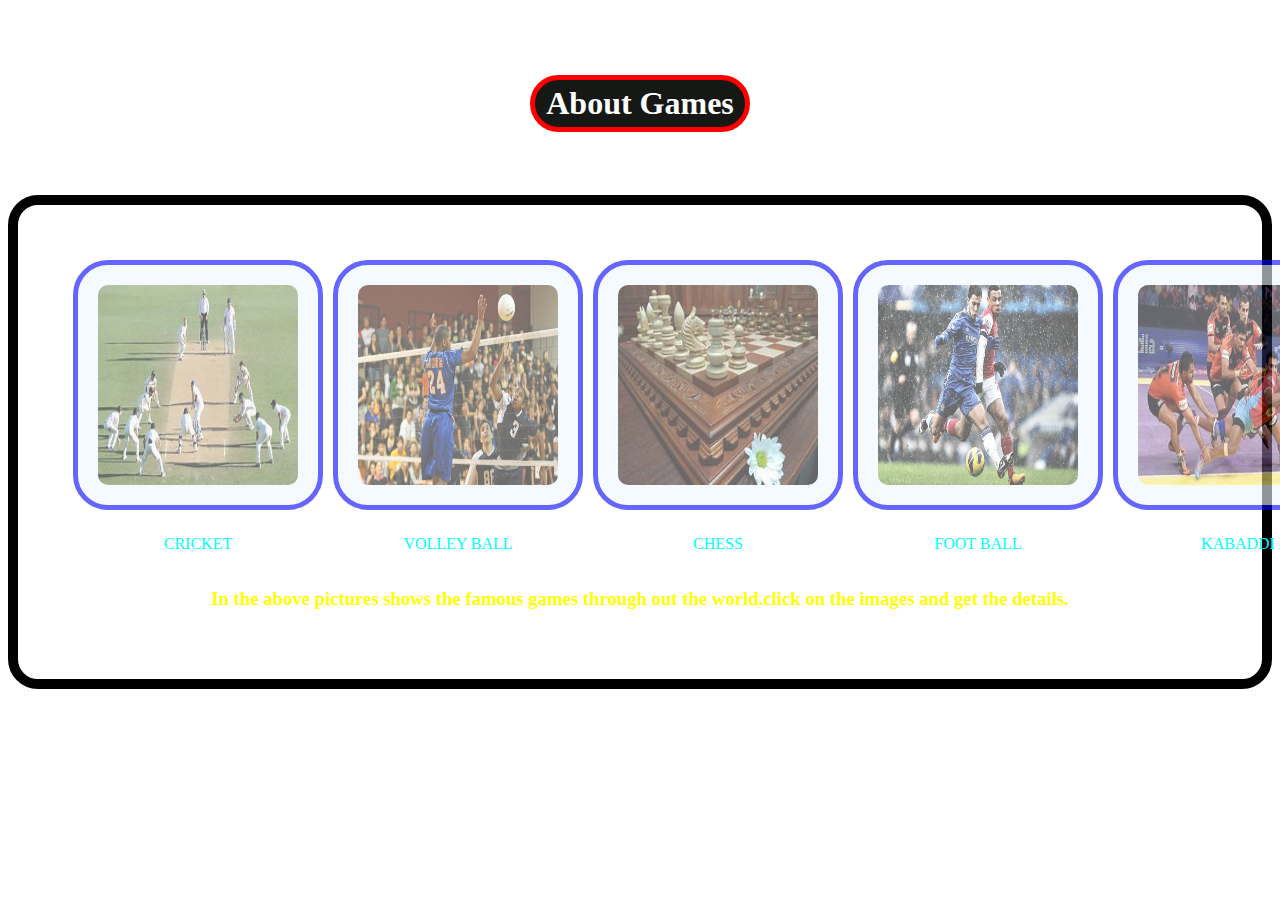
<file: index.html>
<!DOCTYPE html>
<html lang="en">
<head>
    <meta charset="UTF-8">
    <meta http-equiv="X-UA-Compatible" content="IE=edge">
    <meta name="viewport" content="width=device-width, initial-scale=1.0">
    <title>Details About Games.</title>
     <link rel="stylesheet" href="Games.css">
</head>
<body>
    <h1>About Games</h1>
    <div class="jaya">
        <div class="is">
    <div>
        <a href="cricket.html" target="_blank"><img src="cricket.jpeg" alt="Cricket"  ></a>
        <p>CRICKET</p>
    </div>
    <div>
        <a href="volleyball.html" target="_blank"><img src="volleyball.jpg" alt="Wally ball"></a>
         <p>VOLLEY BALL</p>
    </div>
    <div>
        <a href="chess.html" target="_blank"><img src="chess.jpeg" alt="chess"></a>
        <p>CHESS</p>
    </div>
    <div>
        <a href="football.html" target="_blank"><img src="football.jpg" alt="foot ball"></a>
        <p>FOOT BALL</p>
    </div>
    <div>
        <a href="kabaddi.html" target="_blank"><img src="kabaddi.jpeg" alt="kabaddi"></a>
        <p>KABADDI</p>
    </div>
    </div>
    <div>
        <center><h3 class="a">In the above pictures shows the famous games through out the world.click on the images and get the details.</h3   ></center>
    </div>
    </div>
</body>
</html>
</file>
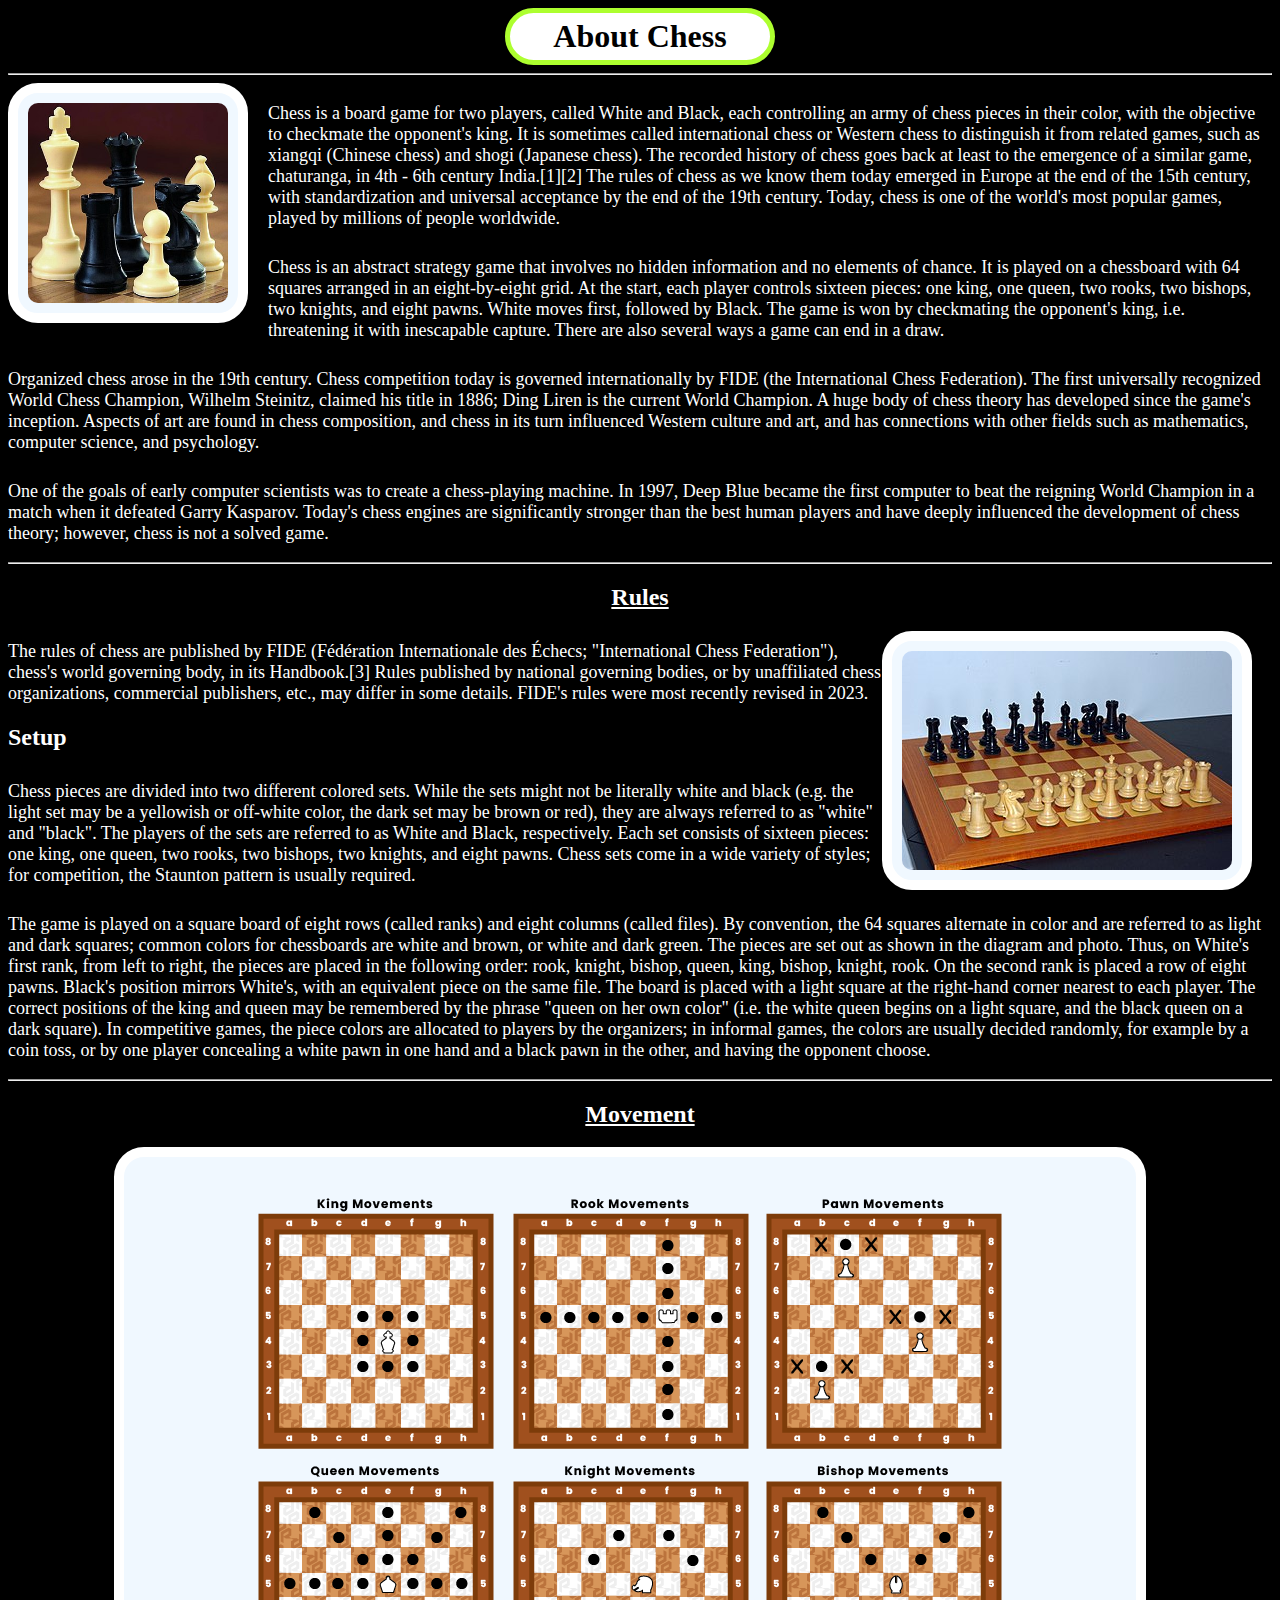
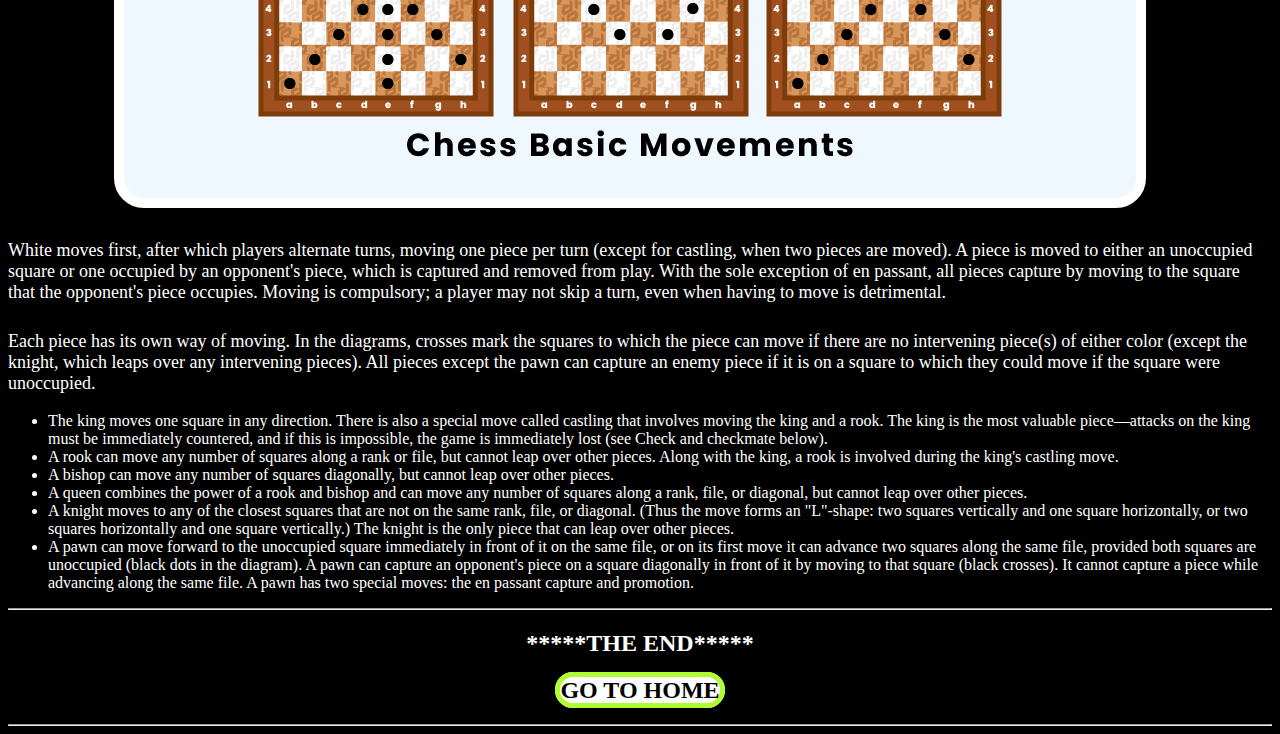
<file: chess.html>
<!DOCTYPE html>
<html lang="en">
<head>
    <meta charset="UTF-8">
    <meta http-equiv="X-UA-Compatible" content="IE=edge">
    <meta name="viewport" content="width=device-width, initial-scale=1.0">
    <title>chess</title>
    <link rel="stylesheet" href="style.css">
</head>
<body>
    <center><h1>About Chess</h1></center><hr>
    <img align="left" src="chess1.jpg" alt="chess" width="200px" height="200px">
    <p>Chess is a board game for two players, called White and Black, each controlling an army of chess pieces in their color, with the objective to checkmate the opponent's king. It is sometimes called international chess or Western chess to distinguish it from related games, such as xiangqi (Chinese chess) and shogi (Japanese chess). The recorded history of chess goes back at least to the emergence of a similar game, chaturanga, in 4th - 6th century India.[1][2] The rules of chess as we know them today emerged in Europe at the end of the 15th century, with standardization and universal acceptance by the end of the 19th century. Today, chess is one of the world's most popular games, played by millions of people worldwide.</p>
    <p>Chess is an abstract strategy game that involves no hidden information and no elements of chance. It is played on a chessboard with 64 squares arranged in an eight-by-eight grid. At the start, each player controls sixteen pieces: one king, one queen, two rooks, two bishops, two knights, and eight pawns. White moves first, followed by Black. The game is won by checkmating the opponent's king, i.e. threatening it with inescapable capture. There are also several ways a game can end in a draw.</p>
    <p>Organized chess arose in the 19th century. Chess competition today is governed internationally by FIDE (the International Chess Federation). The first universally recognized World Chess Champion, Wilhelm Steinitz, claimed his title in 1886; Ding Liren is the current World Champion. A huge body of chess theory has developed since the game's inception. Aspects of art are found in chess composition, and chess in its turn influenced Western culture and art, and has connections with other fields such as mathematics, computer science, and psychology.</p>
    <p>One of the goals of early computer scientists was to create a chess-playing machine. In 1997, Deep Blue became the first computer to beat the reigning World Champion in a match when it defeated Garry Kasparov. Today's chess engines are significantly stronger than the best human players and have deeply influenced the development of chess theory; however, chess is not a solved game.</p>
    <hr>
    <center><h2><b><u>Rules</u></b></h2></center>

    <img align="right" src="chess2.jpg" alt="chess">
    <p>The rules of chess are published by FIDE (Fédération Internationale des Échecs; "International Chess Federation"), chess's world governing body, in its Handbook.[3] Rules published by national governing bodies, or by unaffiliated chess organizations, commercial publishers, etc., may differ in some details. FIDE's rules were most recently revised in 2023.</p>
    <h2>Setup</h2>
    <p>Chess pieces are divided into two different colored sets. While the sets might not be literally white and black (e.g. the light set may be a yellowish or off-white color, the dark set may be brown or red), they are always referred to as "white" and "black". The players of the sets are referred to as White and Black, respectively. Each set consists of sixteen pieces: one king, one queen, two rooks, two bishops, two knights, and eight pawns. Chess sets come in a wide variety of styles; for competition, the Staunton pattern is usually required.</p>
    <p>The game is played on a square board of eight rows (called ranks) and eight columns (called files). By convention, the 64 squares alternate in color and are referred to as light and dark squares; common colors for chessboards are white and brown, or white and dark green.

        The pieces are set out as shown in the diagram and photo. Thus, on White's first rank, from left to right, the pieces are placed in the following order: rook, knight, bishop, queen, king, bishop, knight, rook. On the second rank is placed a row of eight pawns. Black's position mirrors White's, with an equivalent piece on the same file. The board is placed with a light square at the right-hand corner nearest to each player. The correct positions of the king and queen may be remembered by the phrase "queen on her own color" (i.e. the white queen begins on a light square, and the black queen on a dark square).
        
        In competitive games, the piece colors are allocated to players by the organizers; in informal games, the colors are usually decided randomly, for example by a coin toss, or by one player concealing a white pawn in one hand and a black pawn in the other, and having the opponent choose.</p>
    <hr>
    <h2><center><u>Movement</u></center></h2>
    <center><img src="chess3.png" alt="chess"></center> 
    <p>White moves first, after which players alternate turns, moving one piece per turn (except for castling, when two pieces are moved). A piece is moved to either an unoccupied square or one occupied by an opponent's piece, which is captured and removed from play. With the sole exception of en passant, all pieces capture by moving to the square that the opponent's piece occupies. Moving is compulsory; a player may not skip a turn, even when having to move is detrimental.</p>
    <p>Each piece has its own way of moving. In the diagrams, crosses mark the squares to which the piece can move if there are no intervening piece(s) of either color (except the knight, which leaps over any intervening pieces). All pieces except the pawn can capture an enemy piece if it is on a square to which they could move if the square were unoccupied.</p>
    <ul>
        
           <li> The king moves one square in any direction. There is also a special move called castling that involves moving the king and a rook. The king is the most valuable piece—attacks on the king must be immediately countered, and if this is impossible, the game is immediately lost (see Check and checkmate below).</li>
            <li>A rook can move any number of squares along a rank or file, but cannot leap over other pieces. Along with the king, a rook is involved during the king's castling move.</li>
                <li>A bishop can move any number of squares diagonally, but cannot leap over other pieces.</li>
                    <li>A queen combines the power of a rook and bishop and can move any number of squares along a rank, file, or diagonal, but cannot leap over other pieces.</li>
                        <li>A knight moves to any of the closest squares that are not on the same rank, file, or diagonal. (Thus the move forms an "L"-shape: two squares vertically and one square horizontally, or two squares horizontally and one square vertically.) The knight is the only piece that can leap over other pieces.</li>
                            <li>A pawn can move forward to the unoccupied square immediately in front of it on the same file, or on its first move it can advance two squares along the same file, provided both squares are unoccupied (black dots in the diagram). A pawn can capture an opponent's piece on a square diagonally in front of it by moving to that square (black crosses). It cannot capture a piece while advancing along the same file. A pawn has two special moves: the en passant capture and promotion.</li>
        </li>
    </ul>
    <hr>
    <center><h2>*****THE END*****</h2></center>
                    <div class="game">
                        <center><h2><a href="index.html">GO TO HOME</a></h2></center>
                    </div>
<hr>
</body>
</html>
</file>
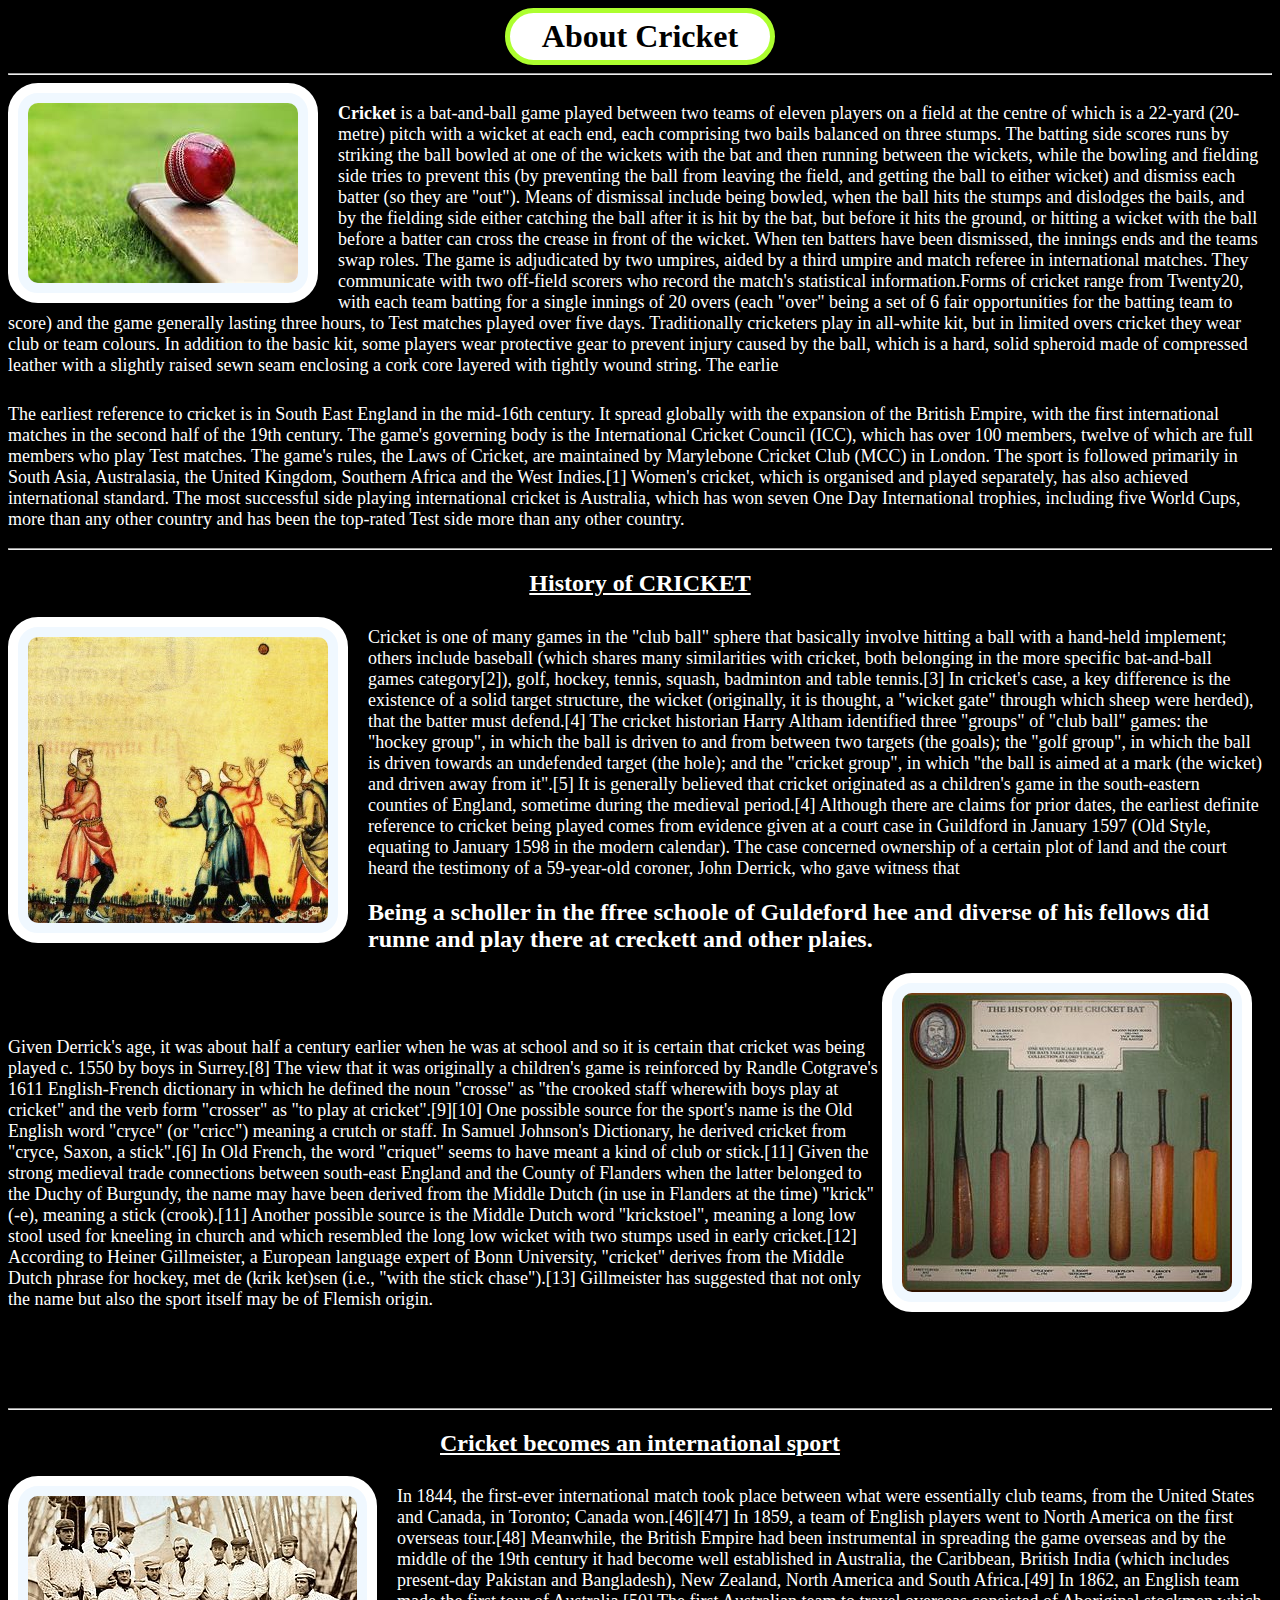
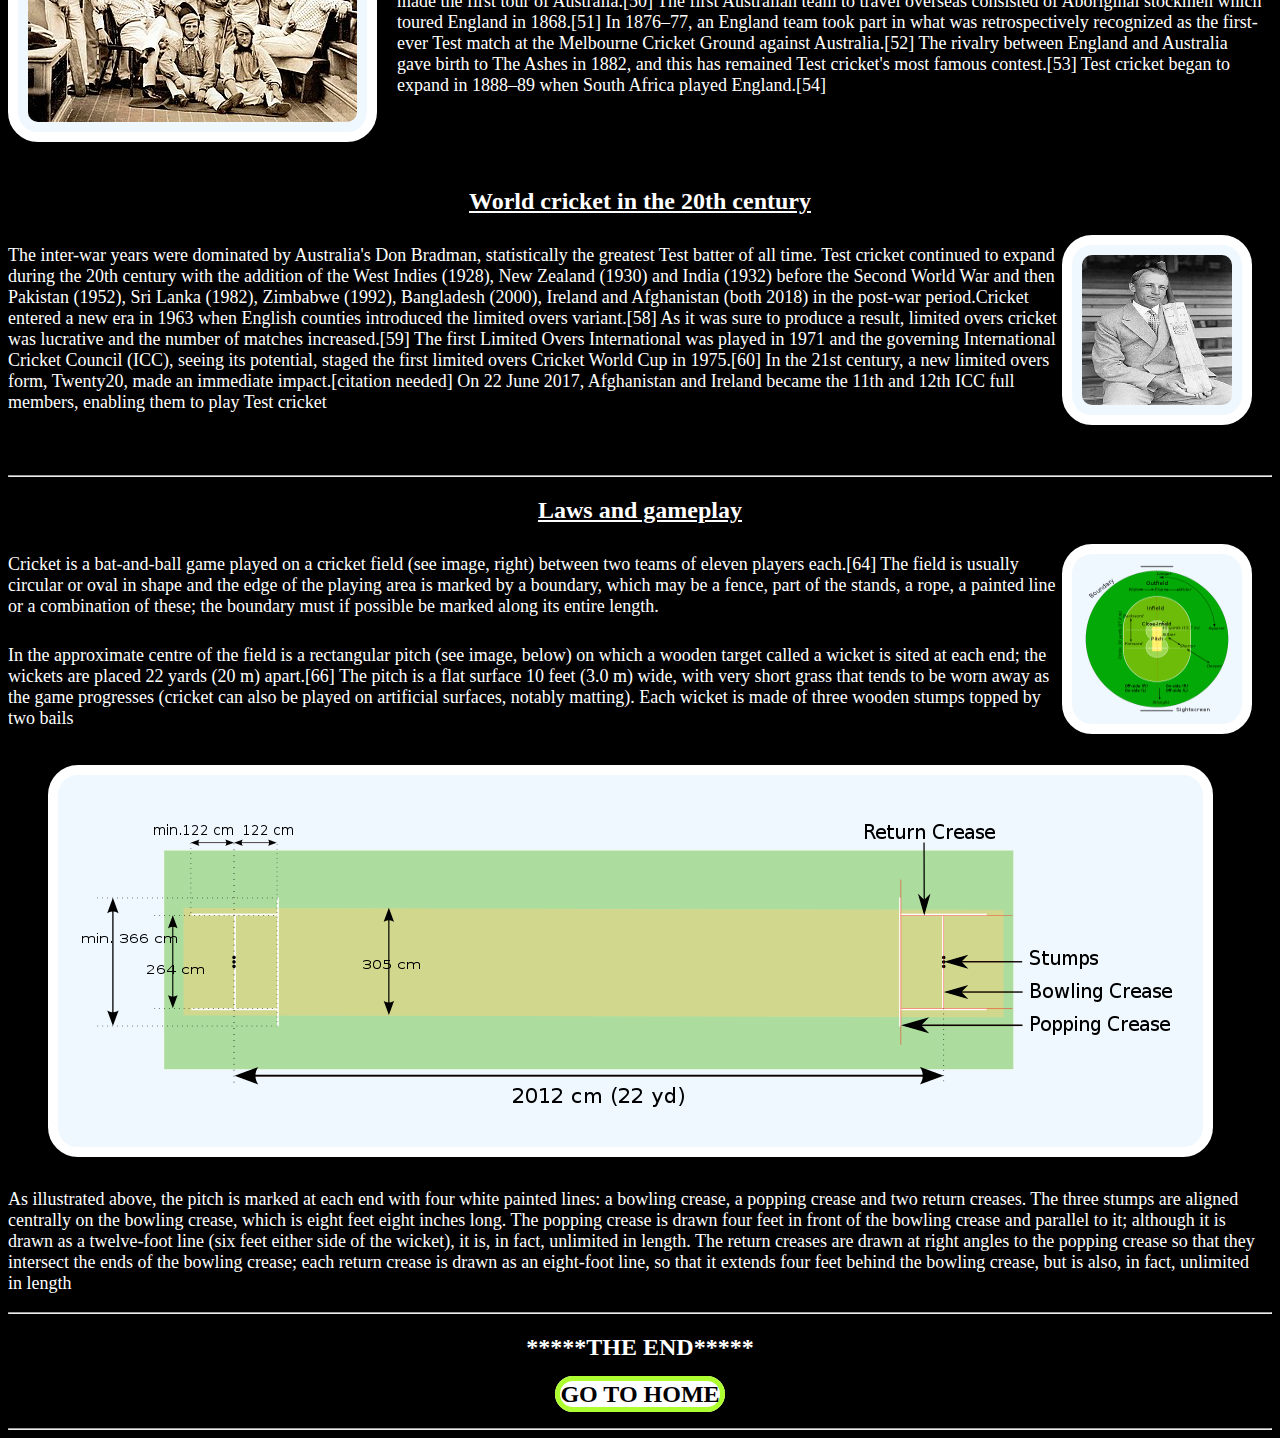
<file: cricket.html>
<!DOCTYPE html>
<html lang="en">
<head>
    <meta charset="UTF-8">
    <meta http-equiv="X-UA-Compatible" content="IE=edge">
    <meta name="viewport" content="width=device-width, initial-scale=1.0">
    <title>cricket</title>
    <link rel="stylesheet" href="style.css">
</head>
<body>
    <center><h1>About Cricket</h1></center><hr>
    <img align="left" src="cricket1.jpeg" alt="Cricket">
    <p ><b>Cricket</b> is a bat-and-ball game played between two teams of eleven players on a field at the centre of which is a 22-yard (20-metre) pitch with a wicket at each end, each comprising two bails balanced on three stumps. The batting side scores runs by striking the ball bowled at one of the wickets with the bat and then running between the wickets, while the bowling and fielding side tries to prevent this (by preventing the ball from leaving the field, and getting the ball to either wicket) and dismiss each batter (so they are "out"). Means of dismissal include being bowled, when the ball hits the stumps and dislodges the bails, and by the fielding side either catching the ball after it is hit by the bat, but before it hits the ground, or hitting a wicket with the ball before a batter can cross the crease in front of the wicket. When ten batters have been dismissed, the innings ends and the teams swap roles. The game is adjudicated by two umpires, aided by a third umpire and match referee in international matches. They communicate with two off-field scorers who record the match's statistical information.Forms of cricket range from Twenty20, with each team batting for a single innings of 20 overs (each "over" being a set of 6 fair opportunities for the batting team to score) and the game generally lasting three hours, to Test matches played over five days. Traditionally cricketers play in all-white kit, but in limited overs cricket they wear club or team colours. In addition to the basic kit, some players wear protective gear to prevent injury caused by the ball, which is a hard, solid spheroid made of compressed leather with a slightly raised sewn seam enclosing a cork core layered with tightly wound string.

        The earlie</p>
        <p>The earliest reference to cricket is in South East England in the mid-16th century. It spread globally with the expansion of the British Empire, with the first international matches in the second half of the 19th century. The game's governing body is the International Cricket Council (ICC), which has over 100 members, twelve of which are full members who play Test matches. The game's rules, the Laws of Cricket, are maintained by Marylebone Cricket Club (MCC) in London. The sport is followed primarily in South Asia, Australasia, the United Kingdom, Southern Africa and the West Indies.[1]

            Women's cricket, which is organised and played separately, has also achieved international standard. The most successful side playing international cricket is Australia, which has won seven One Day International trophies, including five World Cups, more than any other country and has been the top-rated Test side more than any other country.</p>
        <hr>
        <center><u><h2><b>History of CRICKET</h2></u></b></center>
            <img align="left" src="cricket2.jpeg" alt="cricket">
            <p>Cricket is one of many games in the "club ball" sphere that basically involve hitting a ball with a hand-held implement; others include baseball (which shares many similarities with cricket, both belonging in the more specific bat-and-ball games category[2]), golf, hockey, tennis, squash, badminton and table tennis.[3] In cricket's case, a key difference is the existence of a solid target structure, the wicket (originally, it is thought, a "wicket gate" through which sheep were herded), that the batter must defend.[4] The cricket historian Harry Altham identified three "groups" of "club ball" games: the "hockey group", in which the ball is driven to and from between two targets (the goals); the "golf group", in which the ball is driven towards an undefended target (the hole); and the "cricket group", in which "the ball is aimed at a mark (the wicket) and driven away from it".[5]

                It is generally believed that cricket originated as a children's game in the south-eastern counties of England, sometime during the medieval period.[4] Although there are claims for prior dates, the earliest definite reference to cricket being played comes from evidence given at a court case in Guildford in January 1597 (Old Style, equating to January 1598 in the modern calendar). The case concerned ownership of a certain plot of land and the court heard the testimony of a 59-year-old coroner, John Derrick, who gave witness that</p>
                <h2>Being a scholler in the ffree schoole of Guldeford hee and diverse of his fellows did runne and play there at creckett and other plaies.</h2>
            <img align="right" src="cricket3.jpeg" alt="cricket"><br><br>
            <p>Given Derrick's age, it was about half a century earlier when he was at school and so it is certain that cricket was being played c. 1550 by boys in Surrey.[8] The view that it was originally a children's game is reinforced by Randle Cotgrave's 1611 English-French dictionary in which he defined the noun "crosse" as "the crooked staff wherewith boys play at cricket" and the verb form "crosser" as "to play at cricket".[9][10]

                One possible source for the sport's name is the Old English word "cryce" (or "cricc") meaning a crutch or staff. In Samuel Johnson's Dictionary, he derived cricket from "cryce, Saxon, a stick".[6] In Old French, the word "criquet" seems to have meant a kind of club or stick.[11] Given the strong medieval trade connections between south-east England and the County of Flanders when the latter belonged to the Duchy of Burgundy, the name may have been derived from the Middle Dutch (in use in Flanders at the time) "krick"(-e), meaning a stick (crook).[11] Another possible source is the Middle Dutch word "krickstoel", meaning a long low stool used for kneeling in church and which resembled the long low wicket with two stumps used in early cricket.[12] According to Heiner Gillmeister, a European language expert of Bonn University, "cricket" derives from the Middle Dutch phrase for hockey, met de (krik ket)sen (i.e., "with the stick chase").[13] Gillmeister has suggested that not only the name but also the sport itself may be of Flemish origin.</p>
                <br><br><br><br><hr>
                <u><center><h2>Cricket becomes an international sport</h2></center></u>
                <img align="left" src="cricket4.jpeg" alt=cricket"">
                <p>In 1844, the first-ever international match took place between what were essentially club teams, from the United States and Canada, in Toronto; Canada won.[46][47] In 1859, a team of English players went to North America on the first overseas tour.[48] Meanwhile, the British Empire had been instrumental in spreading the game overseas and by the middle of the 19th century it had become well established in Australia, the Caribbean, British India (which includes present-day Pakistan and Bangladesh), New Zealand, North America and South Africa.[49]

                    In 1862, an English team made the first tour of Australia.[50] The first Australian team to travel overseas consisted of Aboriginal stockmen which toured England in 1868.[51]
                    
                    In 1876–77, an England team took part in what was retrospectively recognized as the first-ever Test match at the Melbourne Cricket Ground against Australia.[52] The rivalry between England and Australia gave birth to The Ashes in 1882, and this has remained Test cricket's most famous contest.[53] Test cricket began to expand in 1888–89 when South Africa played England.[54]</p>
                    <br><br><br><u><center><h2>World cricket in the 20th century</h2></center></u>
                    <img align="right" src="cricket5.jpeg" alt="bdmon" width="150px" height="150px">
                    <p>The inter-war years were dominated by Australia's Don Bradman, statistically the greatest Test batter of all time. Test cricket continued to expand during the 20th century with the addition of the West Indies (1928), New Zealand (1930) and India (1932) before the Second World War and then Pakistan (1952), Sri Lanka (1982), Zimbabwe (1992), Bangladesh (2000), Ireland and Afghanistan (both 2018) in the post-war period.Cricket entered a new era in 1963 when English counties introduced the limited overs variant.[58] As it was sure to produce a result, limited overs cricket was lucrative and the number of matches increased.[59] The first Limited Overs International was played in 1971 and the governing International Cricket Council (ICC), seeing its potential, staged the first limited overs Cricket World Cup in 1975.[60] In the 21st century, a new limited overs form, Twenty20, made an immediate impact.[citation needed] On 22 June 2017, Afghanistan and Ireland became the 11th and 12th ICC full members, enabling them to play Test cricket</p><br><br><hr>
                    <center><h2><u>Laws and gameplay</u></h2></center>
                    <img align="right" src="cricket6.jpeg" alt="ground" width="150px" height="150px">
                    <p>Cricket is a bat-and-ball game played on a cricket field (see image, right) between two teams of eleven players each.[64] The field is usually circular or oval in shape and the edge of the playing area is marked by a boundary, which may be a fence, part of the stands, a rope, a painted line or a combination of these; the boundary must if possible be marked along its entire length.</p><p>In the approximate centre of the field is a rectangular pitch (see image, below) on which a wooden target called a wicket is sited at each end; the wickets are placed 22 yards (20 m) apart.[66] The pitch is a flat surface 10 feet (3.0 m) wide, with very short grass that tends to be worn away as the game progresses (cricket can also be played on artificial surfaces, notably matting). Each wicket is made of three wooden stumps topped by two bails</p><br>
                    <center><img src="cricket7.jpeg" alt="mat"></center>
                    <p>As illustrated above, the pitch is marked at each end with four white painted lines: a bowling crease, a popping crease and two return creases. The three stumps are aligned centrally on the bowling crease, which is eight feet eight inches long. The popping crease is drawn four feet in front of the bowling crease and parallel to it; although it is drawn as a twelve-foot line (six feet either side of the wicket), it is, in fact, unlimited in length. The return creases are drawn at right angles to the popping crease so that they intersect the ends of the bowling crease; each return crease is drawn as an eight-foot line, so that it extends four feet behind the bowling crease, but is also, in fact, unlimited in length</p>
                    <hr>
                    <center><h2>*****THE END*****</h2></center>
                    <div class="game">
                        <center><h2><a href="index.html">GO TO HOME</a></h2></center>
                    </div>
                    <hr>


</body>
</html>
</file>
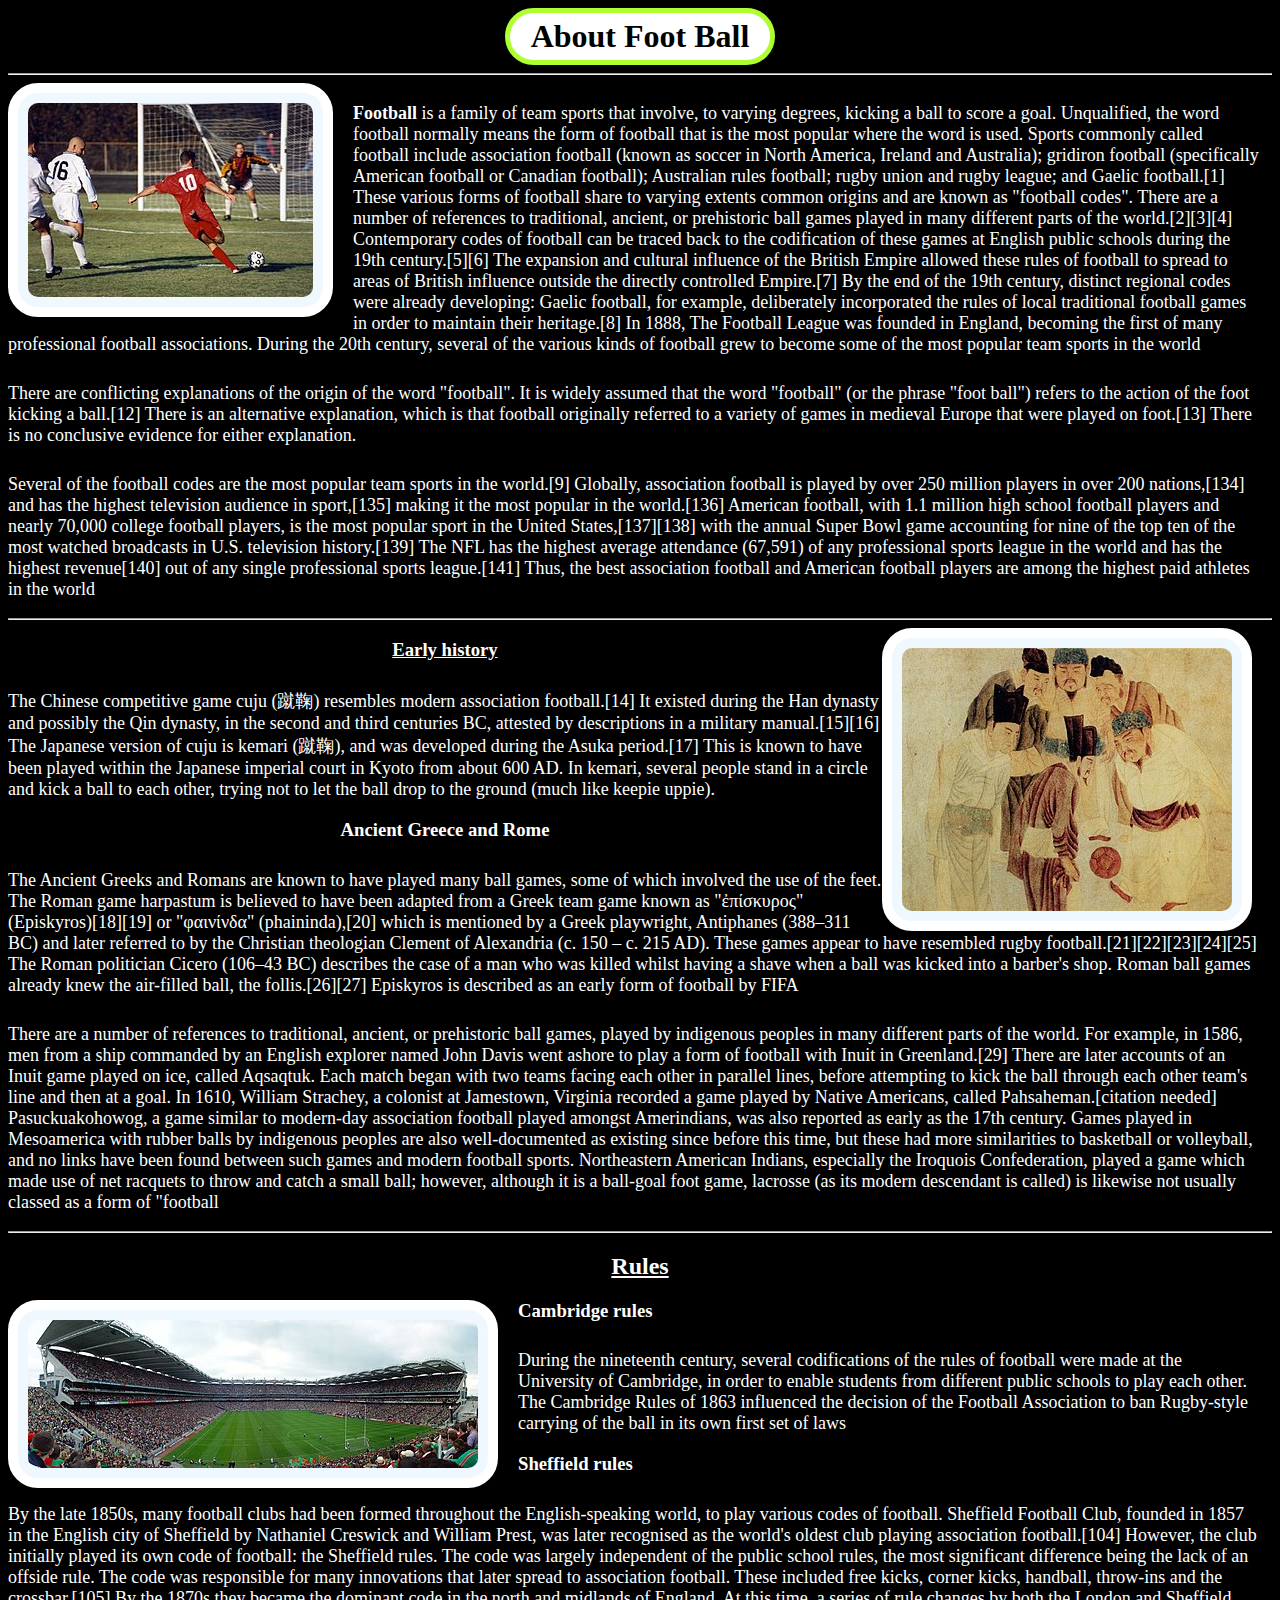
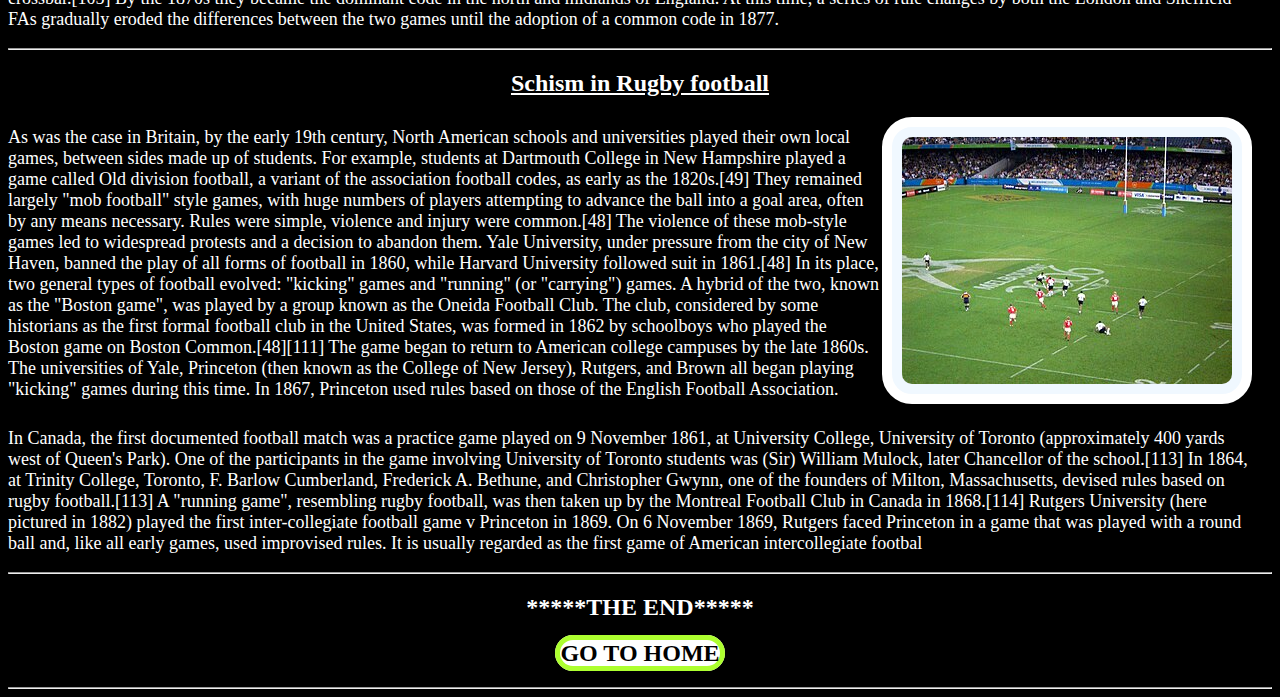
<file: football.html>
<!DOCTYPE html>
<html lang="en">
<head>
    <meta charset="UTF-8">
    <meta http-equiv="X-UA-Compatible" content="IE=edge">
    <meta name="viewport" content="width=device-width, initial-scale=1.0">
    <title>Document</title>
    <link rel="stylesheet" href="style.css">
</head>
<body>
    <center><h1>About Foot Ball</h1></center>
    <hr>
    <img align="left" src="foot1.jpg" alt="football">
    <p><b>Football</b> is a family of team sports that involve, to varying degrees, kicking a ball to score a goal. Unqualified, the word football normally means the form of football that is the most popular where the word is used. Sports commonly called football include association football (known as soccer in North America, Ireland and Australia); gridiron football (specifically American football or Canadian football); Australian rules football; rugby union and rugby league; and Gaelic football.[1] These various forms of football share to varying extents common origins and are known as "football codes".

        There are a number of references to traditional, ancient, or prehistoric ball games played in many different parts of the world.[2][3][4] Contemporary codes of football can be traced back to the codification of these games at English public schools during the 19th century.[5][6] The expansion and cultural influence of the British Empire allowed these rules of football to spread to areas of British influence outside the directly controlled Empire.[7] By the end of the 19th century, distinct regional codes were already developing: Gaelic football, for example, deliberately incorporated the rules of local traditional football games in order to maintain their heritage.[8] In 1888, The Football League was founded in England, becoming the first of many professional football associations. During the 20th century, several of the various kinds of football grew to become some of the most popular team sports in the world</p>
        <p>There are conflicting explanations of the origin of the word "football". It is widely assumed that the word "football" (or the phrase "foot ball") refers to the action of the foot kicking a ball.[12] There is an alternative explanation, which is that football originally referred to a variety of games in medieval Europe that were played on foot.[13] There is no conclusive evidence for either explanation.</p>
        <p>Several of the football codes are the most popular team sports in the world.[9] Globally, association football is played by over 250 million players in over 200 nations,[134] and has the highest television audience in sport,[135] making it the most popular in the world.[136] American football, with 1.1 million high school football players and nearly 70,000 college football players, is the most popular sport in the United States,[137][138] with the annual Super Bowl game accounting for nine of the top ten of the most watched broadcasts in U.S. television history.[139] The NFL has the highest average attendance (67,591) of any professional sports league in the world and has the highest revenue[140] out of any single professional sports league.[141] Thus, the best association football and American football players are among the highest paid athletes in the world</p>
    <hr>
        <img align="right"src="foot2.jpg" alt="football">
        <center><h3><b><u>Early history</u></b></h3></center>
        <p>The Chinese competitive game cuju (蹴鞠) resembles modern association football.[14] It existed during the Han dynasty and possibly the Qin dynasty, in the second and third centuries BC, attested by descriptions in a military manual.[15][16] The Japanese version of cuju is kemari (蹴鞠), and was developed during the Asuka period.[17] This is known to have been played within the Japanese imperial court in Kyoto from about 600 AD. In kemari, several people stand in a circle and kick a ball to each other, trying not to let the ball drop to the ground (much like keepie uppie).</p>
        <center><h3><b>Ancient Greece and Rome</b></h3></center>
        <p>The Ancient Greeks and Romans are known to have played many ball games, some of which involved the use of the feet. The Roman game harpastum is believed to have been adapted from a Greek team game known as "ἐπίσκυρος" (Episkyros)[18][19] or "φαινίνδα" (phaininda),[20] which is mentioned by a Greek playwright, Antiphanes (388–311 BC) and later referred to by the Christian theologian Clement of Alexandria (c. 150 – c. 215 AD). These games appear to have resembled rugby football.[21][22][23][24][25] The Roman politician Cicero (106–43 BC) describes the case of a man who was killed whilst having a shave when a ball was kicked into a barber's shop. Roman ball games already knew the air-filled ball, the follis.[26][27] Episkyros is described as an early form of football by FIFA</p><p>There are a number of references to traditional, ancient, or prehistoric ball games, played by indigenous peoples in many different parts of the world. For example, in 1586, men from a ship commanded by an English explorer named John Davis went ashore to play a form of football with Inuit in Greenland.[29] There are later accounts of an Inuit game played on ice, called Aqsaqtuk. Each match began with two teams facing each other in parallel lines, before attempting to kick the ball through each other team's line and then at a goal. In 1610, William Strachey, a colonist at Jamestown, Virginia recorded a game played by Native Americans, called Pahsaheman.[citation needed] Pasuckuakohowog, a game similar to modern-day association football played amongst Amerindians, was also reported as early as the 17th century.

            Games played in Mesoamerica with rubber balls by indigenous peoples are also well-documented as existing since before this time, but these had more similarities to basketball or volleyball, and no links have been found between such games and modern football sports. Northeastern American Indians, especially the Iroquois Confederation, played a game which made use of net racquets to throw and catch a small ball; however, although it is a ball-goal foot game, lacrosse (as its modern descendant is called) is likewise not usually classed as a form of "football</p><hr>
            <center><b><h2><u>Rules</u></h2></b></center>
    <img align="left"src="foot3.jpg" alt="football">
    <h3>Cambridge rules</h3>
    <p>During the nineteenth century, several codifications of the rules of football were made at the University of Cambridge, in order to enable students from different public schools to play each other. The Cambridge Rules of 1863 influenced the decision of the Football Association to ban Rugby-style carrying of the ball in its own first set of laws</p>
    <h3>Sheffield rules</h3>
    <p>By the late 1850s, many football clubs had been formed throughout the English-speaking world, to play various codes of football. Sheffield Football Club, founded in 1857 in the English city of Sheffield by Nathaniel Creswick and William Prest, was later recognised as the world's oldest club playing association football.[104] However, the club initially played its own code of football: the Sheffield rules. The code was largely independent of the public school rules, the most significant difference being the lack of an offside rule.

        The code was responsible for many innovations that later spread to association football. These included free kicks, corner kicks, handball, throw-ins and the crossbar.[105] By the 1870s they became the dominant code in the north and midlands of England. At this time, a series of rule changes by both the London and Sheffield FAs gradually eroded the differences between the two games until the adoption of a common code in 1877.</p><hr>
        <h2><center><b><u>Schism in Rugby football</u></b></center></h2>
    <img align="right"src="foot4.jpg" alt="football">
    <p>As was the case in Britain, by the early 19th century, North American schools and universities played their own local games, between sides made up of students. For example, students at Dartmouth College in New Hampshire played a game called Old division football, a variant of the association football codes, as early as the 1820s.[49] They remained largely "mob football" style games, with huge numbers of players attempting to advance the ball into a goal area, often by any means necessary. Rules were simple, violence and injury were common.[48] The violence of these mob-style games led to widespread protests and a decision to abandon them. Yale University, under pressure from the city of New Haven, banned the play of all forms of football in 1860, while Harvard University followed suit in 1861.[48] In its place, two general types of football evolved: "kicking" games and "running" (or "carrying") games. A hybrid of the two, known as the "Boston game", was played by a group known as the Oneida Football Club. The club, considered by some historians as the first formal football club in the United States, was formed in 1862 by schoolboys who played the Boston game on Boston Common.[48][111] The game began to return to American college campuses by the late 1860s. The universities of Yale, Princeton (then known as the College of New Jersey), Rutgers, and Brown all began playing "kicking" games during this time. In 1867, Princeton used rules based on those of the English Football Association.</p>
    <p>In Canada, the first documented football match was a practice game played on 9 November 1861, at University College, University of Toronto (approximately 400 yards west of Queen's Park). One of the participants in the game involving University of Toronto students was (Sir) William Mulock, later Chancellor of the school.[113] In 1864, at Trinity College, Toronto, F. Barlow Cumberland, Frederick A. Bethune, and Christopher Gwynn, one of the founders of Milton, Massachusetts, devised rules based on rugby football.[113] A "running game", resembling rugby football, was then taken up by the Montreal Football Club in Canada in 1868.[114]


        Rutgers University (here pictured in 1882) played the first inter-collegiate football game v Princeton in 1869.
        On 6 November 1869, Rutgers faced Princeton in a game that was played with a round ball and, like all early games, used improvised rules. It is usually regarded as the first game of American intercollegiate footbal</p>
        <hr>
        
<center><h2>*****THE END*****</h2></center>
                    <div class="game">
                        <center><h2><a href="index.html">GO TO HOME</a></h2></center>
                    </div>
<hr>

    
</body>
</html>
</file>
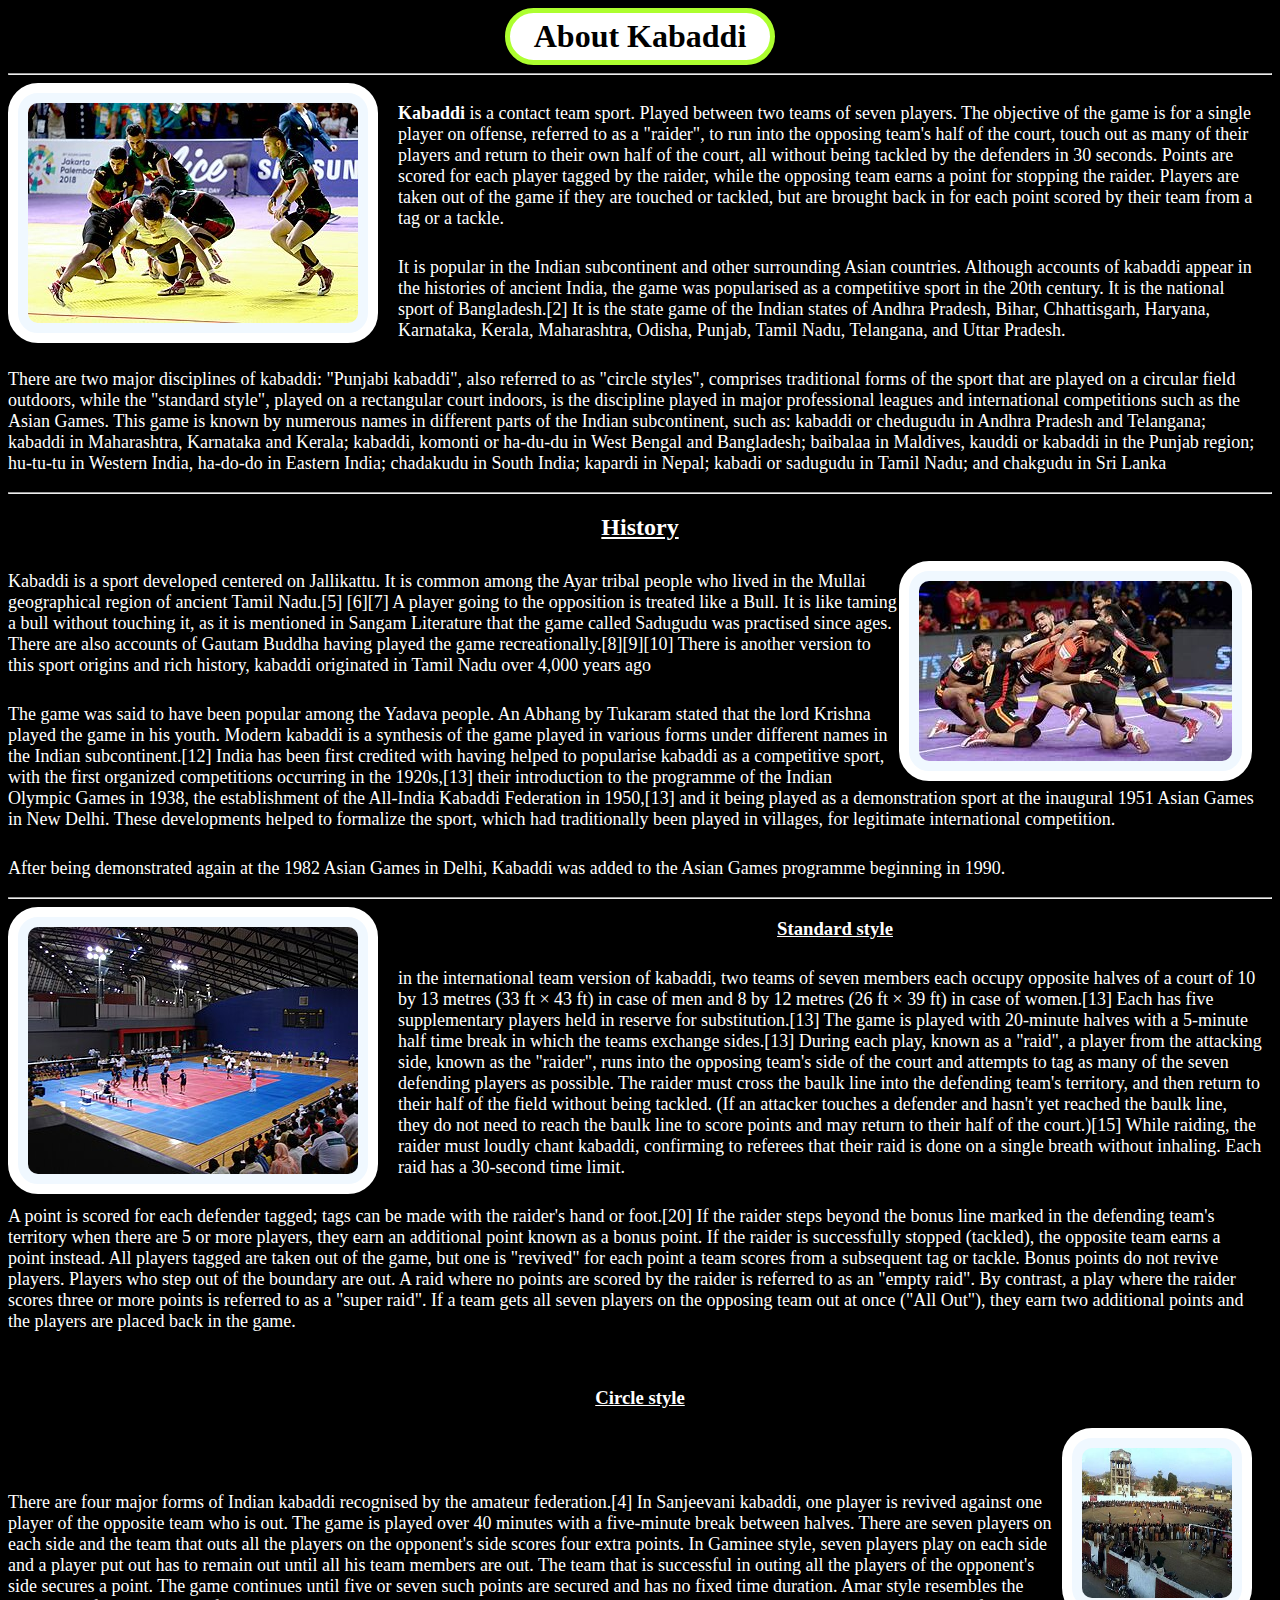
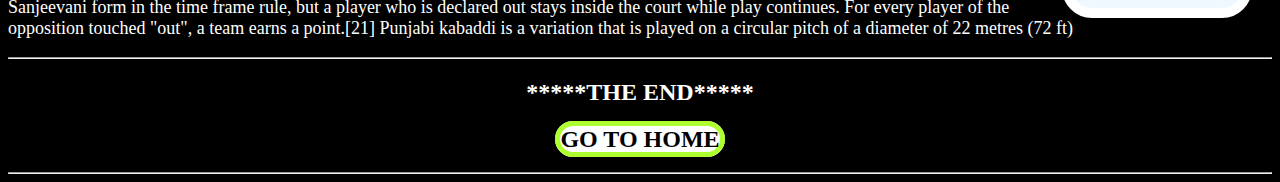
<file: kabaddi.html>
<!DOCTYPE html>
<html lang="en">
<head>
    <meta charset="UTF-8">
    <meta http-equiv="X-UA-Compatible" content="IE=edge">
    <meta name="viewport" content="width=device-width, initial-scale=1.0">
    <title>Document</title>
    <link rel="stylesheet" href="style.css">
</head>
<body>
    <center><h1>About Kabaddi</h1></center>
    <hr>
    <img align="left" src="kabaddi1.jpg" alt="kabaddi">
    <p><b>Kabaddi</b> is a contact team sport. Played between two teams of seven players. The objective of the game is for a single player on offense, referred to as a "raider", to run into the opposing team's half of the court, touch out as many of their players and return to their own half of the court, all without being tackled by the defenders in 30 seconds. Points are scored for each player tagged by the raider, while the opposing team earns a point for stopping the raider. Players are taken out of the game if they are touched or tackled, but are brought back in for each point scored by their team from a tag or a tackle.</p>
    <p>It is popular in the Indian subcontinent and other surrounding Asian countries. Although accounts of kabaddi appear in the histories of ancient India, the game was popularised as a competitive sport in the 20th century. It is the national sport of Bangladesh.[2] It is the state game of the Indian states of Andhra Pradesh, Bihar, Chhattisgarh, Haryana, Karnataka, Kerala, Maharashtra, Odisha, Punjab, Tamil Nadu, Telangana, and Uttar Pradesh.</p>
    <p>There are two major disciplines of kabaddi: "Punjabi kabaddi", also referred to as "circle styles", comprises traditional forms of the sport that are played on a circular field outdoors, while the "standard style", played on a rectangular court indoors, is the discipline played in major professional leagues and international competitions such as the Asian Games.

        This game is known by numerous names in different parts of the Indian subcontinent, such as: kabaddi or chedugudu in Andhra Pradesh and Telangana; kabaddi in Maharashtra, Karnataka and Kerala; kabaddi, komonti or ha-du-du in West Bengal and Bangladesh; baibalaa in Maldives, kauddi or kabaddi in the Punjab region; hu-tu-tu in Western India, ha-do-do in Eastern India; chadakudu in South India; kapardi in Nepal; kabadi or sadugudu in Tamil Nadu; and chakgudu in Sri Lanka</p>
        <hr>
        <center><h2><b><u>History</u></b></h2></center>
        <img align="right" src="kabaddi2.jpeg" alt="kabaddi">
        <p>Kabaddi is a sport developed centered on Jallikattu. It is common among the Ayar tribal people who lived in the Mullai geographical region of ancient Tamil Nadu.[5] [6][7] A player going to the opposition is treated like a Bull. It is like taming a bull without touching it, as it is mentioned in Sangam Literature that the game called Sadugudu was practised since ages. There are also accounts of Gautam Buddha having played the game recreationally.[8][9][10] There is another version to this sport origins and rich history, kabaddi originated in Tamil Nadu over 4,000 years ago</p>
        <p>The game was said to have been popular among the Yadava people. An Abhang by Tukaram stated that the lord Krishna played the game in his youth.

            Modern kabaddi is a synthesis of the game played in various forms under different names in the Indian subcontinent.[12] India has been first credited with having helped to popularise kabaddi as a competitive sport, with the first organized competitions occurring in the 1920s,[13] their introduction to the programme of the Indian Olympic Games in 1938, the establishment of the All-India Kabaddi Federation in 1950,[13] and it being played as a demonstration sport at the inaugural 1951 Asian Games in New Delhi. These developments helped to formalize the sport, which had traditionally been played in villages, for legitimate international competition.</p>
            <p>After being demonstrated again at the 1982 Asian Games in Delhi, Kabaddi was added to the Asian Games programme beginning in 1990.</p>
            <hr>
            <img align="left" src="kabaddi3.jpg" alt="kabaddi">
            <h3><b><center><u>Standard style</u></center></b></h3>
            <p>in the international team version of kabaddi, two teams of seven members each occupy opposite halves of a court of 10 by 13 metres (33 ft × 43 ft) in case of men and 8 by 12 metres (26 ft × 39 ft) in case of women.[13] Each has five supplementary players held in reserve for substitution.[13] The game is played with 20-minute halves with a 5-minute half time break in which the teams exchange sides.[13] During each play, known as a "raid", a player from the attacking side, known as the "raider", runs into the opposing team's side of the court and attempts to tag as many of the seven defending players as possible. The raider must cross the baulk line into the defending team's territory, and then return to their half of the field without being tackled. (If an attacker touches a defender and hasn't yet reached the baulk line, they do not need to reach the baulk line to score points and may return to their half of the court.)[15] While raiding, the raider must loudly chant kabaddi, confirming to referees that their raid is done on a single breath without inhaling. Each raid has a 30-second time limit.</p>
            <p>A point is scored for each defender tagged; tags can be made with the raider's hand or foot.[20] If the raider steps beyond the bonus line marked in the defending team's territory when there are 5 or more players, they earn an additional point known as a bonus point. If the raider is successfully stopped (tackled), the opposite team earns a point instead. All players tagged are taken out of the game, but one is "revived" for each point a team scores from a subsequent tag or tackle. Bonus points do not revive players. Players who step out of the boundary are out. A raid where no points are scored by the raider is referred to as an "empty raid". By contrast, a play where the raider scores three or more points is referred to as a "super raid". If a team gets all seven players on the opposing team out at once ("All Out"), they earn two additional points and the players are placed back in the game.</p>
            <br><h3><b><center><u>Circle style</u></center></b></h3>
            <img  align="right" src="kabaddi4.jpg" alt="kabbadi" width="150px" height="150px"><br><br>
            <p>There are four major forms of Indian kabaddi recognised by the amateur federation.[4] In Sanjeevani kabaddi, one player is revived against one player of the opposite team who is out. The game is played over 40 minutes with a five-minute break between halves. There are seven players on each side and the team that outs all the players on the opponent's side scores four extra points. In Gaminee style, seven players play on each side and a player put out has to remain out until all his team members are out. The team that is successful in outing all the players of the opponent's side secures a point. The game continues until five or seven such points are secured and has no fixed time duration. Amar style resembles the Sanjeevani form in the time frame rule, but a player who is declared out stays inside the court while play continues. For every player of the opposition touched "out", a team earns a point.[21] Punjabi kabaddi is a variation that is played on a circular pitch of a diameter of 22 metres (72 ft)</p>
            <hr>
<center><h2>*****THE END*****</h2></center>
                    <div class="game">
                        <center><h2><a href="index.html">GO TO HOME</a></h2></center>
                    </div>
<hr>
</body>
</html>
</file>
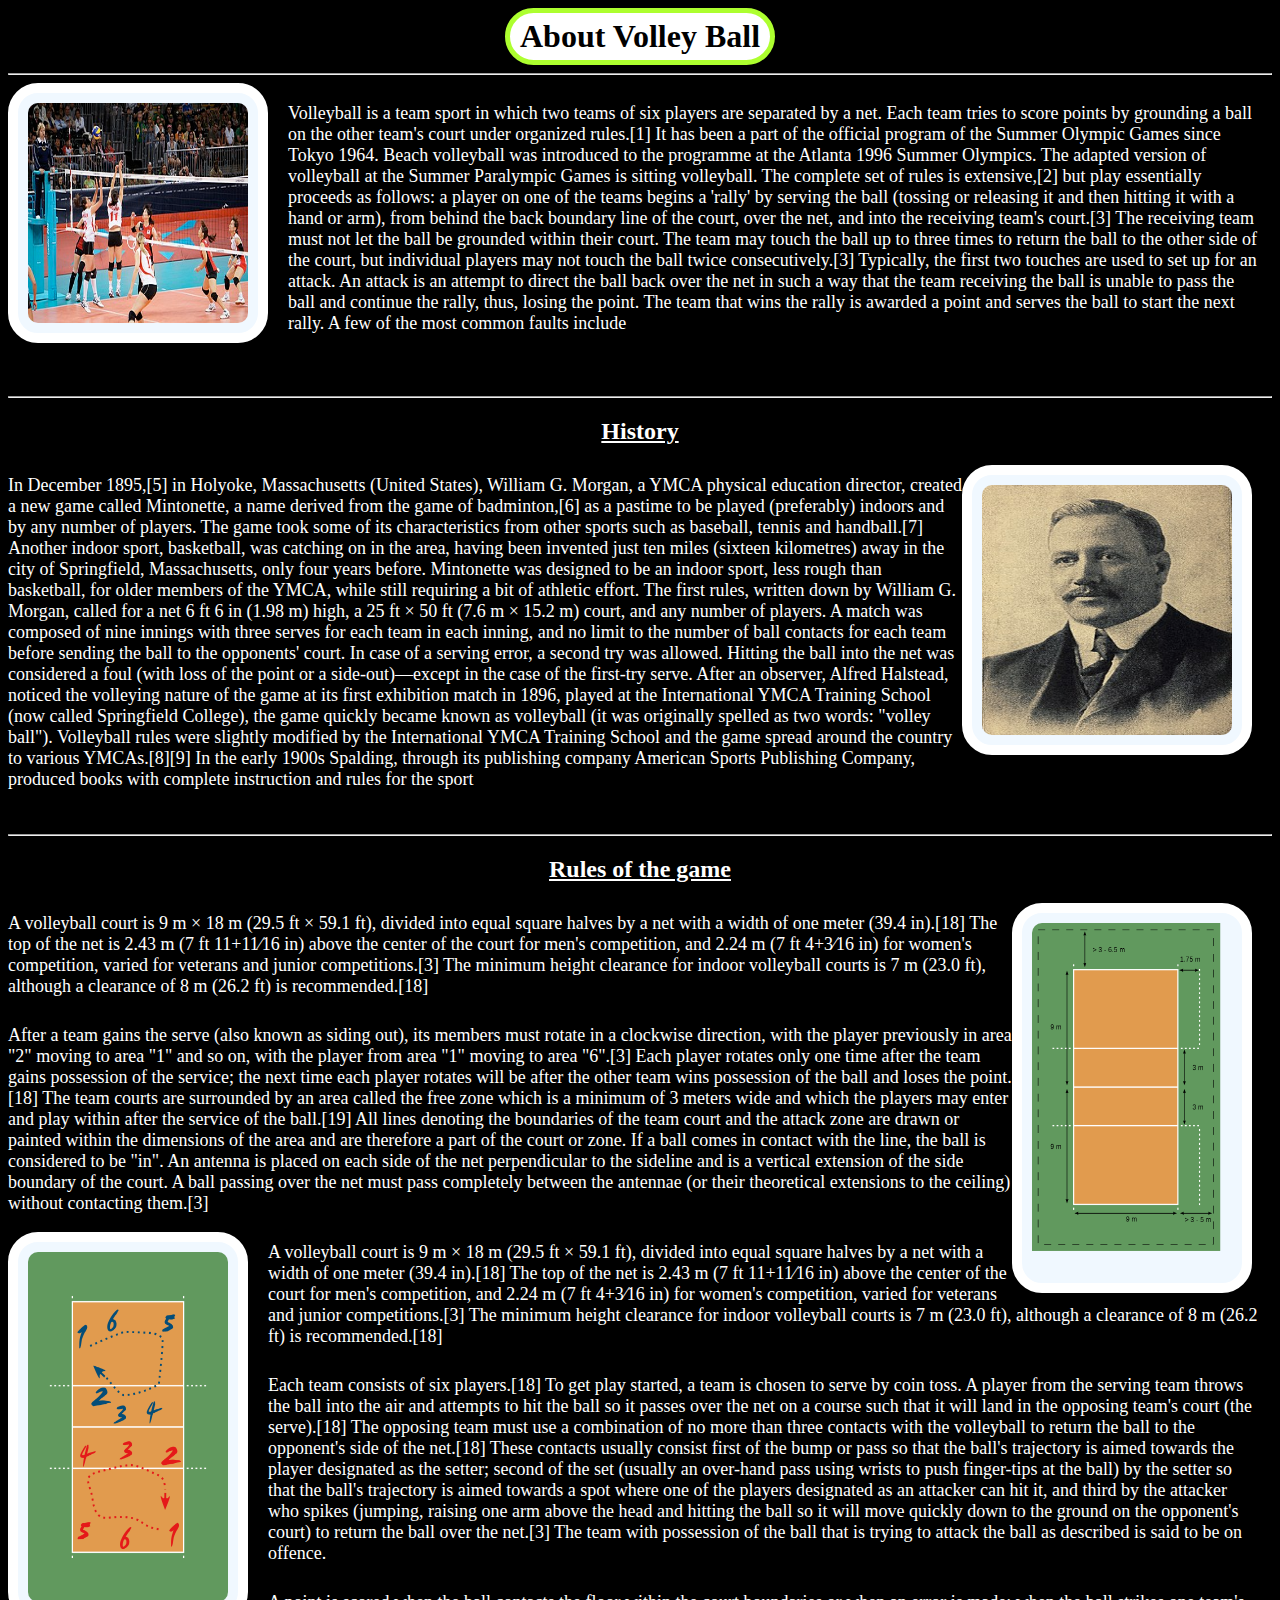
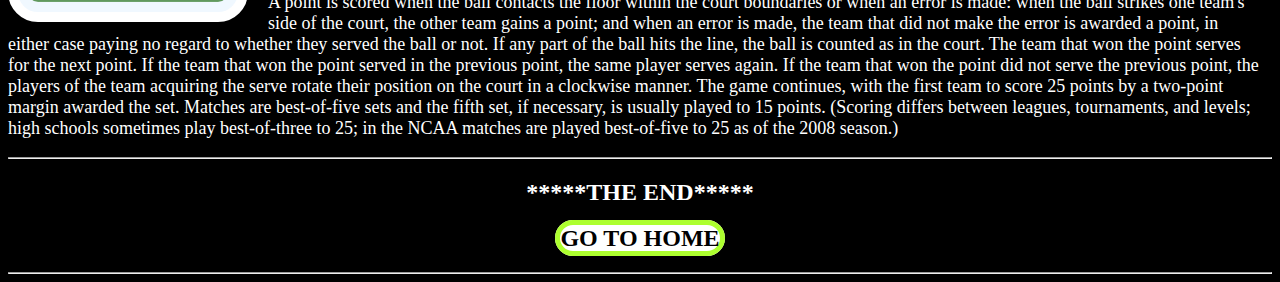
<file: volleyball.html>
<!DOCTYPE html>
<html lang="en">
<head>
    <meta charset="UTF-8">
    <meta http-equiv="X-UA-Compatible" content="IE=edge">
    <meta name="viewport" content="width=device-width, initial-scale=1.0">
    <title>Document</title>
    <link rel="stylesheet" href="style.css">
</head>
<body>
    <center><h1>About Volley Ball</h1></center>
    <hr>
    <img align="left"src="volly1.jpg" alt="volley" width="220px"height="220">
    <p>Volleyball is a team sport in which two teams of six players are separated by a net. Each team tries to score points by grounding a ball on the other team's court under organized rules.[1] It has been a part of the official program of the Summer Olympic Games since Tokyo 1964. Beach volleyball was introduced to the programme at the Atlanta 1996 Summer Olympics. The adapted version of volleyball at the Summer Paralympic Games is sitting volleyball.

        The complete set of rules is extensive,[2] but play essentially proceeds as follows: a player on one of the teams begins a 'rally' by serving the ball (tossing or releasing it and then hitting it with a hand or arm), from behind the back boundary line of the court, over the net, and into the receiving team's court.[3] The receiving team must not let the ball be grounded within their court. The team may touch the ball up to three times to return the ball to the other side of the court, but individual players may not touch the ball twice consecutively.[3] Typically, the first two touches are used to set up for an attack. An attack is an attempt to direct the ball back over the net in such a way that the team receiving the ball is unable to pass the ball and continue the rally, thus, losing the point. The team that wins the rally is awarded a point and serves the ball to start the next rally. A few of the most common faults include</p>

     <br><br><hr>
     <center><h2><u>History</u></h2></center>
     <img align="right" src="volly2.jpg" alt="win" width="250px" height="250px">
     <p>In December 1895,[5] in Holyoke, Massachusetts (United States), William G. Morgan, a YMCA physical education director, created a new game called Mintonette, a name derived from the game of badminton,[6] as a pastime to be played (preferably) indoors and by any number of players. The game took some of its characteristics from other sports such as baseball, tennis and handball.[7] Another indoor sport, basketball, was catching on in the area, having been invented just ten miles (sixteen kilometres) away in the city of Springfield, Massachusetts, only four years before. Mintonette was designed to be an indoor sport, less rough than basketball, for older members of the YMCA, while still requiring a bit of athletic effort.

        The first rules, written down by William G. Morgan, called for a net 6 ft 6 in (1.98 m) high, a 25 ft × 50 ft (7.6 m × 15.2 m) court, and any number of players. A match was composed of nine innings with three serves for each team in each inning, and no limit to the number of ball contacts for each team before sending the ball to the opponents' court. In case of a serving error, a second try was allowed. Hitting the ball into the net was considered a foul (with loss of the point or a side-out)—except in the case of the first-try serve.
        
        After an observer, Alfred Halstead, noticed the volleying nature of the game at its first exhibition match in 1896, played at the International YMCA Training School (now called Springfield College), the game quickly became known as volleyball (it was originally spelled as two words: "volley ball"). Volleyball rules were slightly modified by the International YMCA Training School and the game spread around the country to various YMCAs.[8][9]
        
        In the early 1900s Spalding, through its publishing company American Sports Publishing Company, produced books with complete instruction and rules for the sport</p><br><hr>
        <center><h2><u>Rules of the game</u></h2></center>
        <div>
        <img align="right" src="volly3.png" alt="ground" width="200px" height="350px">
        <p>A volleyball court is 9 m × 18 m (29.5 ft × 59.1 ft), divided into equal square halves by a net with a width of one meter (39.4 in).[18] The top of the net is 2.43 m (7 ft 11+11⁄16 in) above the center of the court for men's competition, and 2.24 m (7 ft 4+3⁄16 in) for women's competition, varied for veterans and junior competitions.[3]

            The minimum height clearance for indoor volleyball courts is 7 m (23.0 ft), although a clearance of 8 m (26.2 ft) is recommended.[18]</p><p>After a team gains the serve (also known as siding out), its members must rotate in a clockwise direction, with the player previously in area "2" moving to area "1" and so on, with the player from area "1" moving to area "6".[3] Each player rotates only one time after the team gains possession of the service; the next time each player rotates will be after the other team wins possession of the ball and loses the point.[18]

                The team courts are surrounded by an area called the free zone which is a minimum of 3 meters wide and which the players may enter and play within after the service of the ball.[19] All lines denoting the boundaries of the team court and the attack zone are drawn or painted within the dimensions of the area and are therefore a part of the court or zone. If a ball comes in contact with the line, the ball is considered to be "in". An antenna is placed on each side of the net perpendicular to the sideline and is a vertical extension of the side boundary of the court. A ball passing over the net must pass completely between the antennae (or their theoretical extensions to the ceiling) without contacting them.[3]</p>
        <img align="left" src="volly4.png" alt="ground" width="200px" height="350px">
        <p>A volleyball court is 9 m × 18 m (29.5 ft × 59.1 ft), divided into equal square halves by a net with a width of one meter (39.4 in).[18] The top of the net is 2.43 m (7 ft 11+11⁄16 in) above the center of the court for men's competition, and 2.24 m (7 ft 4+3⁄16 in) for women's competition, varied for veterans and junior competitions.[3]

The minimum height clearance for indoor volleyball courts is 7 m (23.0 ft), although a clearance of 8 m (26.2 ft) is recommended.[18]</p><p>Each team consists of six players.[18] To get play started, a team is chosen to serve by coin toss. A player from the serving team throws the ball into the air and attempts to hit the ball so it passes over the net on a course such that it will land in the opposing team's court (the serve).[18] The opposing team must use a combination of no more than three contacts with the volleyball to return the ball to the opponent's side of the net.[18] These contacts usually consist first of the bump or pass so that the ball's trajectory is aimed towards the player designated as the setter; second of the set (usually an over-hand pass using wrists to push finger-tips at the ball) by the setter so that the ball's trajectory is aimed towards a spot where one of the players designated as an attacker can hit it, and third by the attacker who spikes (jumping, raising one arm above the head and hitting the ball so it will move quickly down to the ground on the opponent's court) to return the ball over the net.[3] The team with possession of the ball that is trying to attack the ball as described is said to be on offence.</p>
<p>A point is scored when the ball contacts the floor within the court boundaries or when an error is made: when the ball strikes one team's side of the court, the other team gains a point; and when an error is made, the team that did not make the error is awarded a point, in either case paying no regard to whether they served the ball or not. If any part of the ball hits the line, the ball is counted as in the court. The team that won the point serves for the next point. If the team that won the point served in the previous point, the same player serves again. If the team that won the point did not serve the previous point, the players of the team acquiring the serve rotate their position on the court in a clockwise manner. The game continues, with the first team to score 25 points by a two-point margin awarded the set. Matches are best-of-five sets and the fifth set, if necessary, is usually played to 15 points. (Scoring differs between leagues, tournaments, and levels; high schools sometimes play best-of-three to 25; in the NCAA matches are played best-of-five to 25 as of the 2008 season.)</p>
<hr>
                   <center><h2>*****THE END*****</h2></center>
                    <div class="game">
                        <center><h2><a href="index.html">GO TO HOME</a></h2></center>
                    </div>
<hr>
</body>
</html>
</file>
<file: Games.css>
.jaya
{
    display:block;
    margin:auto;    
    border: 10px solid black; 
    padding: 50px;  
    border-radius: 30px;
    justify-content:space-evenly;
    margin-top: 5%;
    /*background-color:antiquewhite;*/
    
    
}
img:hover{
    opacity:1;
    background-color: red;
    scale: 1.1;
}
img{
    border-radius: 35px;
    padding: 20px;
    height: 200px;
    width: 200px;
    border: 5px solid blue;
    margin:5px;
    opacity:0.6;
    background-color: aliceblue;
    transition-delay: 0.3;
    
}
body{
    background-image:url("https://wallpapercave.com/wp/wp2577110.jpg");
}
p{
    text-align: center;
    color: aqua;
}
h1{
    color: white;
    text-align:center;
    border-radius: 35px;
    border: 5px solid red ;
    width: 200px;
    padding: 5px;
    margin: auto;
    margin-top: 75px;
    background-color:rgb(22, 24, 22);
}
.is{
    display: flex;
}
.a{
    color: yellow;
}
</file>
<file: style.css>
img{

    border: 10px solid white;
    margin-right: 20px;
    padding: 10px;
    border-radius: 30px;
    background-color: aliceblue;
}
img:hover{
    background-color: blue;
}
p{
    padding-top: 10px;
    padding-right: 10px;
    font-size:large;

}
body{
    background-color: black;
    color: white;
}
p:hover{
    opacity: 1;
}
h1{
        color: black;
        text-align:center;
        border-radius: 35px;
        border: 5px solid greenyellow ;
        width: 250px;
        padding: 5px;
        margin: auto;
        background-color:white;
}
h1:hover{
    background-color: blue;
}
.game a{
    color: black;
    border: 5px solid greenyellow ;
    border-radius: 35px;
    width: 200px;
    margin: auto;
    background-color:white;
    text-decoration: none;
}
</file>
